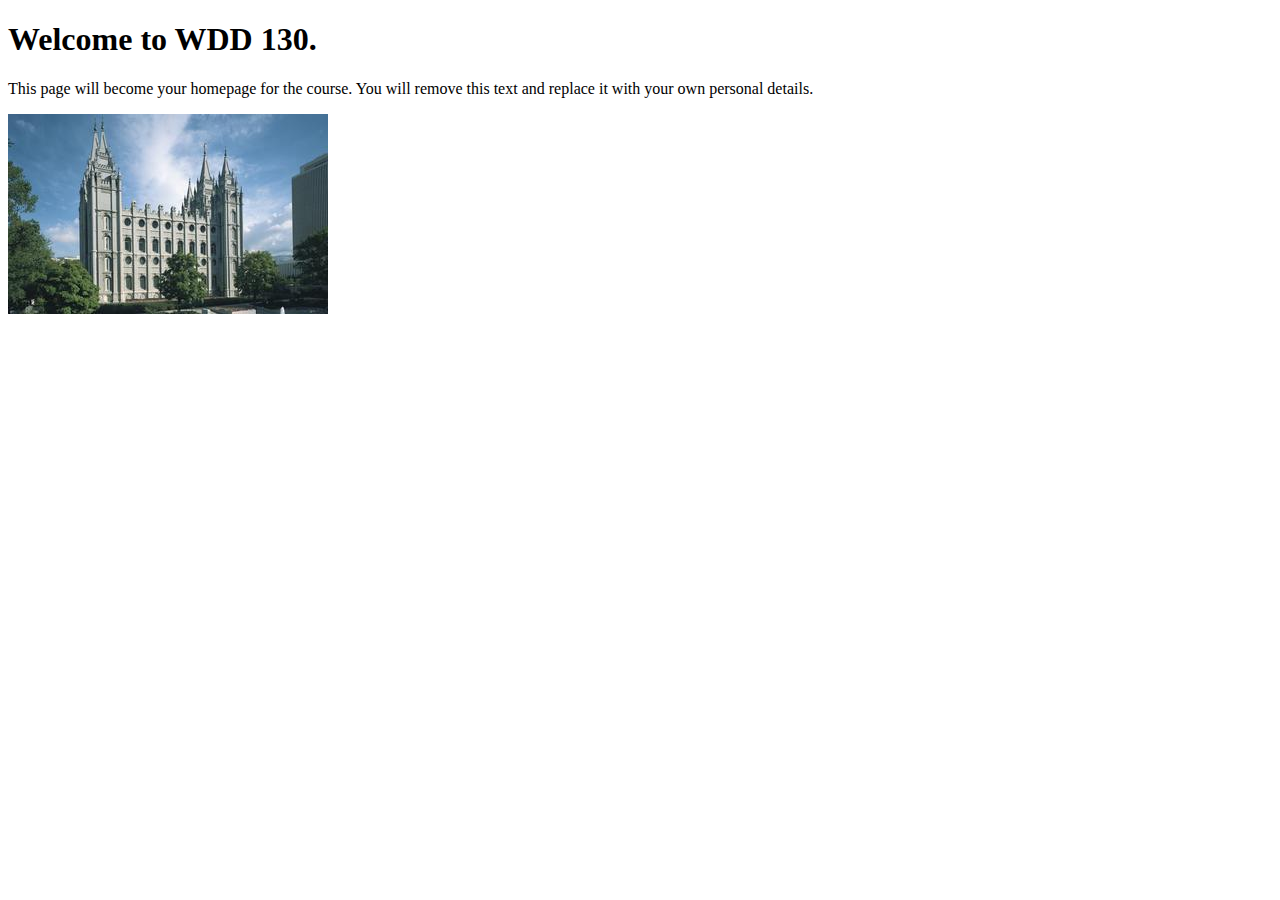
<file: index.html>
<!DOCTYPE html>
<html lang="en">
<head>
    <meta charset="UTF-8">
    <meta name="viewport" content="width=device-width, initial-scale=1.0">
    <title>WDD 130 | Personal Homepage</title>
</head>
<body>
    <h1>Welcome to WDD 130.</h1>
    <p>This page will become your homepage for the course. You will remove this text and replace it with your own personal details.</p>

    <img src="images/salt-lake-temple.jpg" alt="The Salt Lake Temple.">
</body>
</html>
</file>
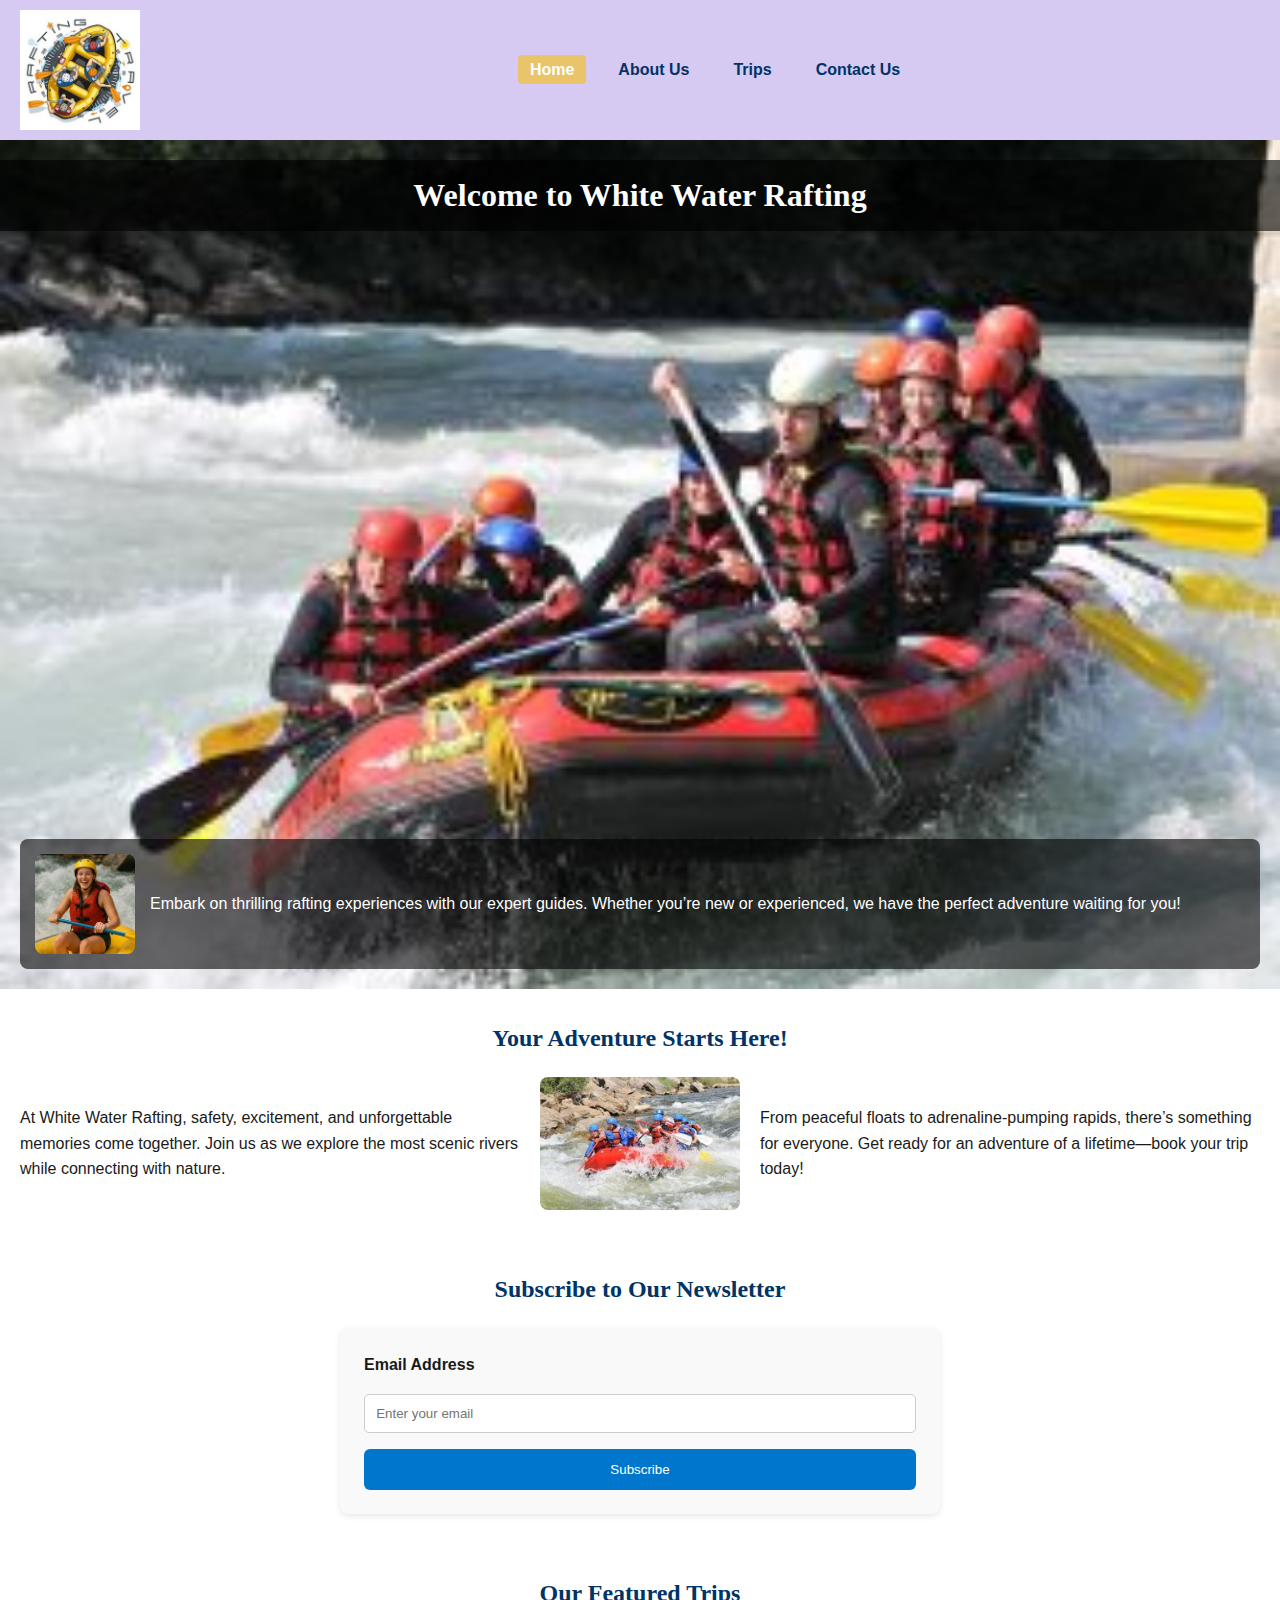
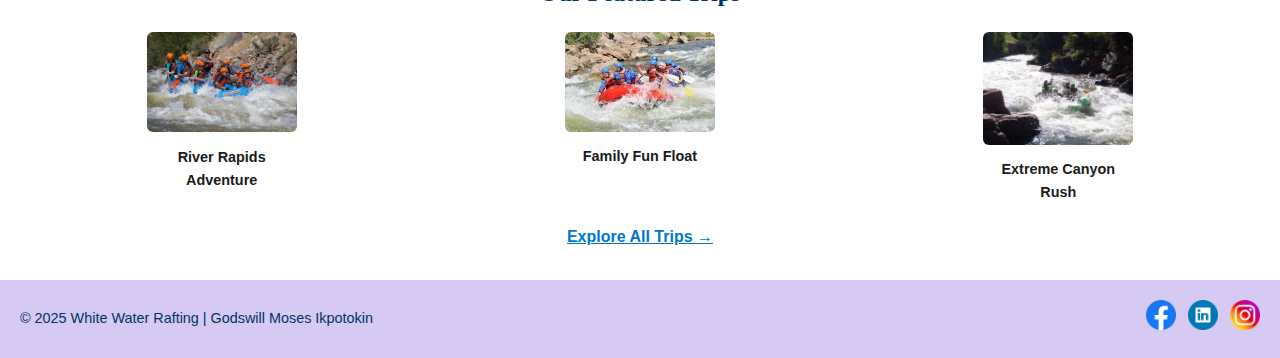
<file: wwr/index.html>
<!DOCTYPE html>
<html lang="en">

<head>
    <meta charset="UTF-8">
    <meta name="viewport" content="width=device-width, initial-scale=1.0">
    <title>Home - White Water Rafting</title>
    <meta name="description"
        content="Experience thrilling rafting adventures, explore stunning rivers, and join our exciting trips for families and adventurers alike.">
    <meta name="author" content="Godswill Moses Ikpotokin">

    <link rel="stylesheet" href="styles/rafting.css">
</head>

<body>
    <!-- HEADER -->
    <header>
        <img src="images/logo.jpg" alt="White Water Rafting Logo">
        <nav>
            <ul>
                <li><a href="index.html" class="active">Home</a></li>
                <li><a href="about.html">About Us</a></li>
                <li><a href="trips.html">Trips</a></li>
                <li><a href="contact.html">Contact Us</a></li>
            </ul>
        </nav>
    </header>

    <main>
        <!-- HERO -->
        <section class="hero">
            <img src="images/hero.jpg" alt="Exciting Rafting Adventure">
            <h1>Welcome to White Water Rafting</h1>
            <article>
                <img src="images/happy-client.jpg" alt="Happy Rafter">
                <p>
                    Embark on thrilling rafting experiences with our expert guides. Whether you’re new or experienced,
                    we have
                    the perfect adventure waiting for you!
                </p>
            </article>
        </section>

        <!-- CALL TO ACTION -->
        <section class="history">
            <h2>Your Adventure Starts Here!</h2>
            <div class="history-grid">
                <p>
                    At White Water Rafting, safety, excitement, and unforgettable memories come together. Join us as we
                    explore
                    the most scenic rivers while connecting with nature.
                </p>
                <img src="images/rafting4.jpg" alt="Rafting Adventure">
                <p>
                    From peaceful floats to adrenaline-pumping rapids, there’s something for everyone. Get ready for an
                    adventure
                    of a lifetime—book your trip today!
                </p>
            </div>
        </section>

        <!-- NEWSLETTER -->
        <section class="adventures">
            <h2>Subscribe to Our Newsletter</h2>
            <form class="contact-form" style="max-width:600px; margin:auto;">
                <label for="newsletter-email">Email Address</label>
                <input type="email" id="newsletter-email" name="newsletter-email" placeholder="Enter your email"
                    required>
                <button type="submit">Subscribe</button>
            </form>
        </section>

        <!-- FEATURED TRIPS -->
        <section class="adventures">
            <h2>Our Featured Trips</h2>
            <div class="adventure-gallery">
                <figure>
                    <img src="images/rafting1.jpg" alt="River Rapids Adventure">
                    <figcaption>River Rapids Adventure</figcaption>
                </figure>
                <figure>
                    <img src="images/rafting2.jpg" alt="Family Fun Float">
                    <figcaption>Family Fun Float</figcaption>
                </figure>
                <figure>
                    <img src="images/rafting3.jpg" alt="Extreme Canyon Rush">
                    <figcaption>Extreme Canyon Rush</figcaption>
                </figure>
            </div>
            <p style="text-align:center; margin-top:20px;">
                <a href="trips.html" style="color:#0077cc; font-weight:bold;">Explore All Trips →</a>
            </p>
        </section>
    </main>

    <!-- FOOTER -->
    <footer>
        <p>&copy; 2025 White Water Rafting | Godswill Moses Ikpotokin</p>
        <nav class="socialmedia">
            <a href="https://facebook.com"><img src="images/facebook.png" alt="Facebook Icon"></a>
            <a href="https://linkedin.com"><img src="images/linkedin.png" alt="LinkedIn Icon"></a>
            <a href="https://instagram.com"><img src="images/instagram.png" alt="Instagram Icon"></a>
        </nav>
    </footer>
</body>

</html>
</file>
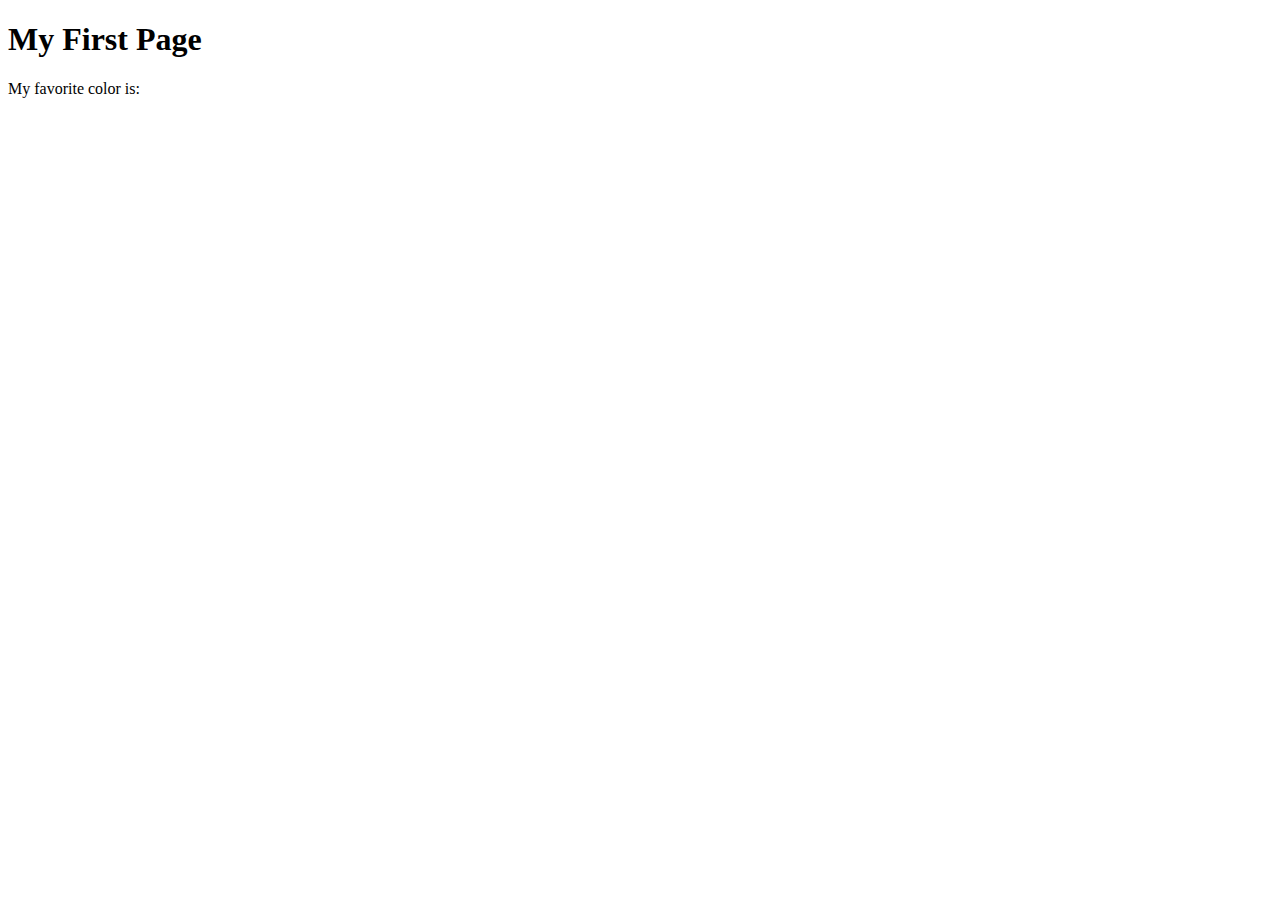
<file: week01/first-page.html>
<!DOCTYPE html>
<html lang="en">
<head>
    <meta charset="UTF-8">
    <meta name="viewport" content="width=device-width, initial-scale=1.0">
    <title>My First Page</title>
</head>
<body>
    <h1>My First Page</h1>
    <p>My favorite color is: </p>
</body>
</html>
</file>
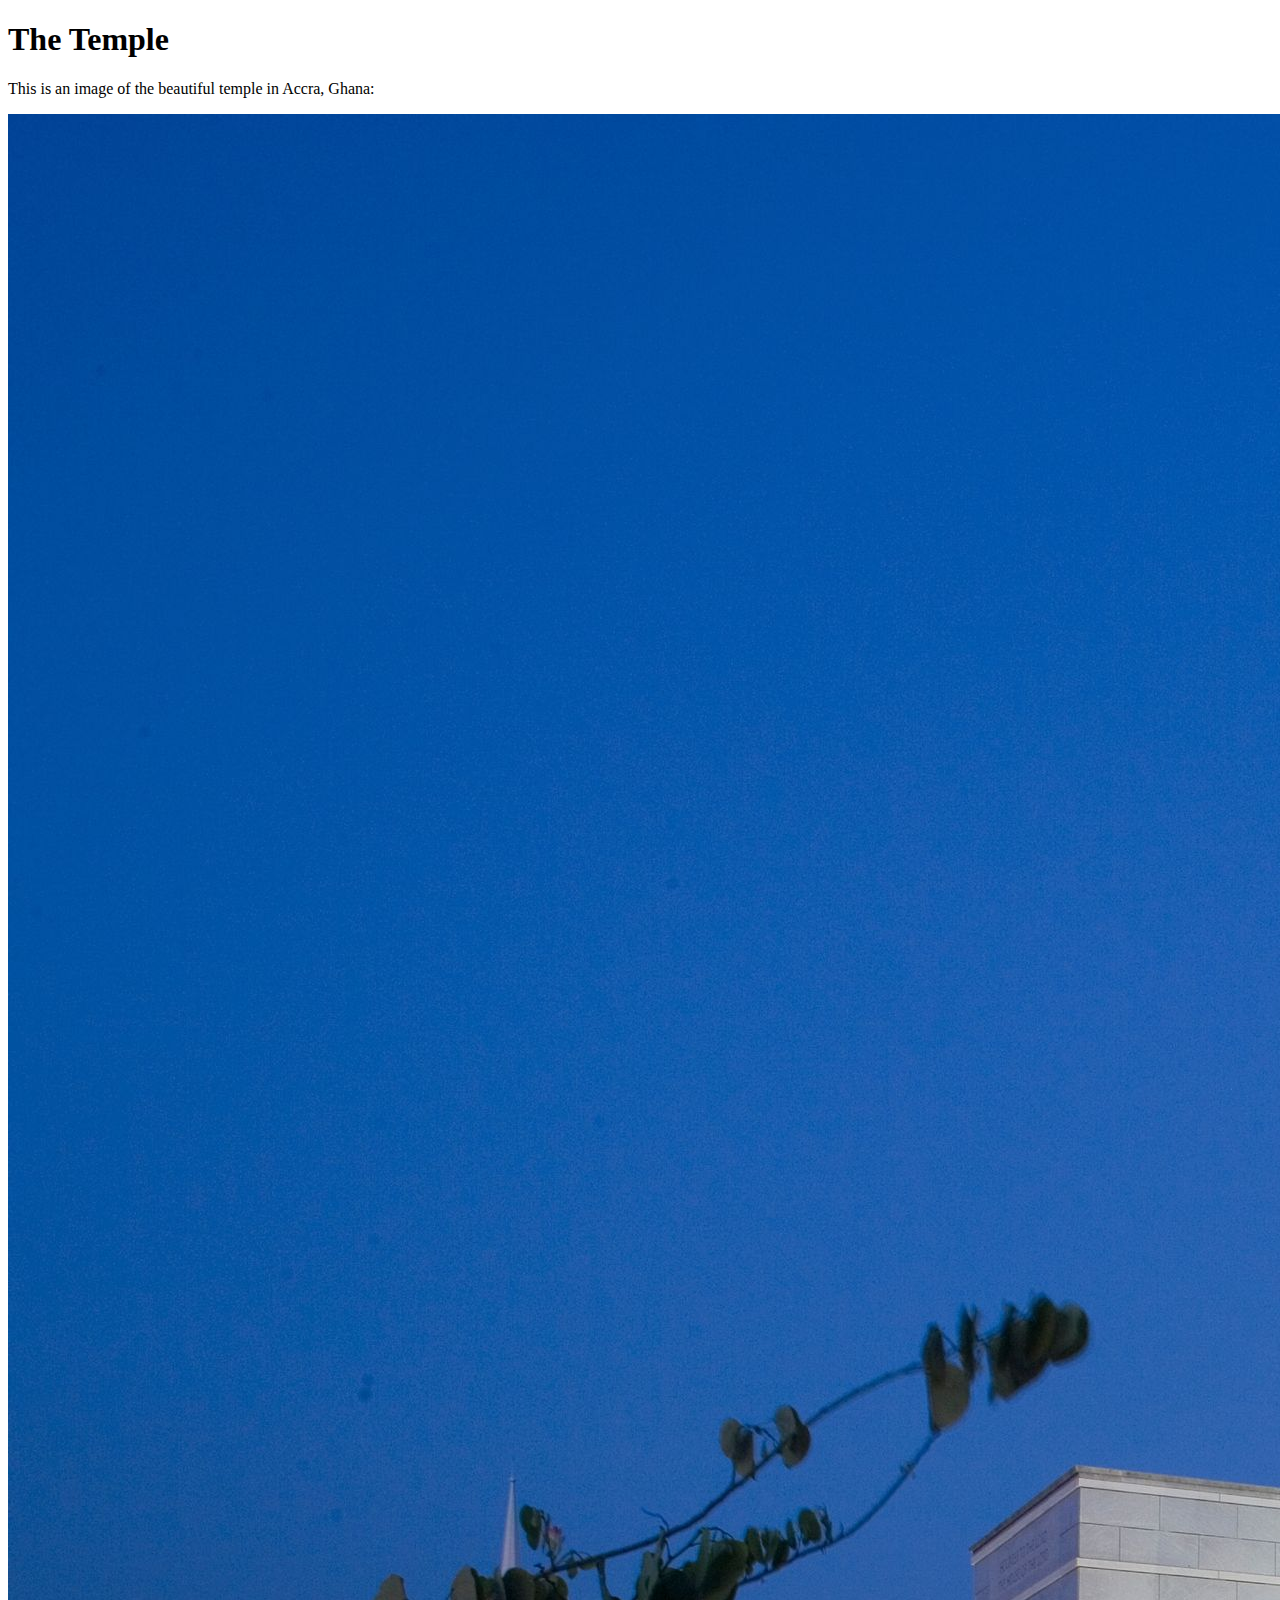
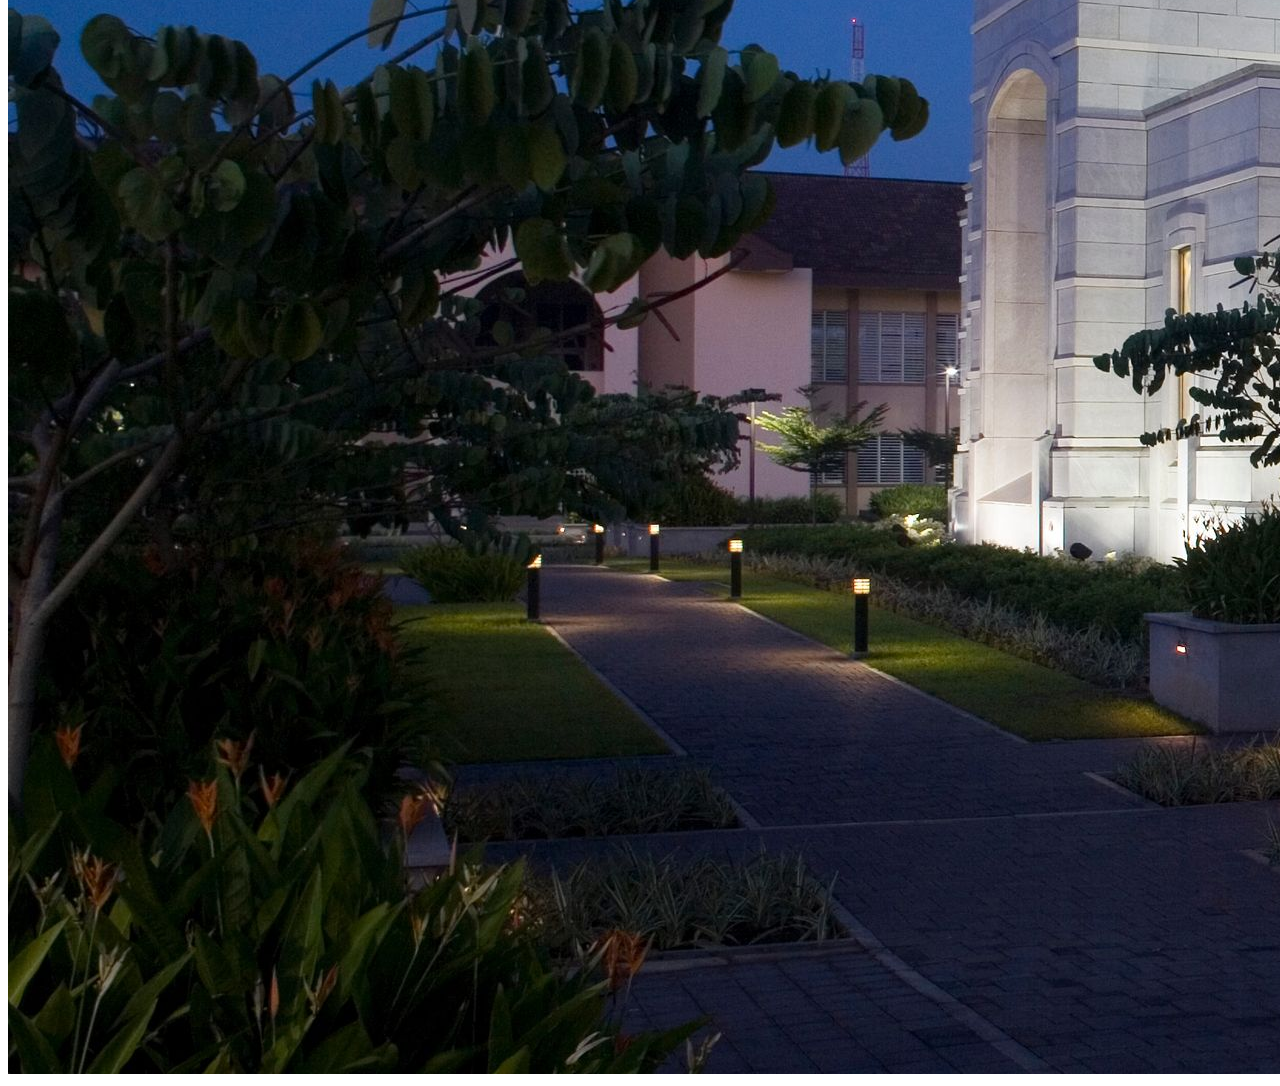
<file: week01/images.html>
<!DOCTYPE html>
<html lang="en">
<head>
    <meta charset="UTF-8">
    <meta name="viewport" content="width=device-width, initial-scale=1.0">
    <title>Temple Image</title>
</head>
<body>
    <h1>The Temple</h1>
    <p>This is an image of the beautiful temple in Accra, Ghana:</p>
    <img src="images/temple-large.jpeg" alt="The Accra Ghana Temple">
    
</body>
</html>
</file>
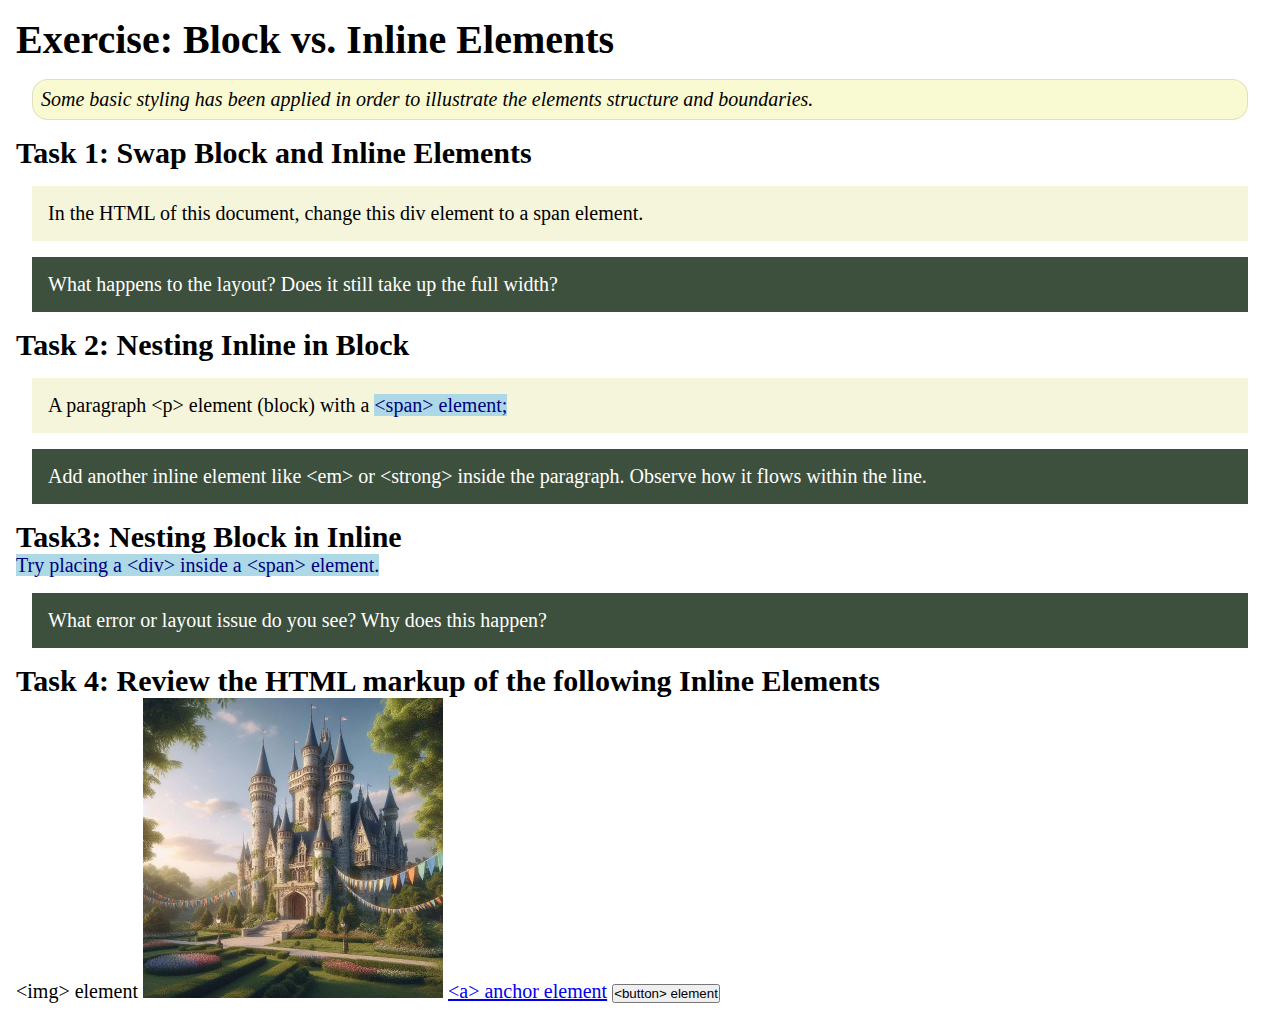
<file: week02/block-vs-inline.html>
<!DOCTYPE html>
<html lang="en">

<head>
    <meta charset="UTF-8">
    <meta name="viewport" content="width=device-width, initial-scale=1.0">
    <title>Exercise: Block vs. Inline Elements</title>
    <link rel="stylesheet" href="styles/block-vs-inline.css">
</head>

<body>
    <main>
        <h1>Exercise: Block vs. Inline Elements</h1>
        <p class="note">Some basic styling has been applied in order to illustrate the elements structure and
            boundaries.</p>

        <h2>Task 1: Swap Block and Inline Elements</h2>
        <div>In the HTML of this document, change this div element to a span element.</div>

        <p class="question">What happens to the layout? Does it still take up the full width?</p>

        <h2>Task 2: Nesting Inline in Block</h2>
        <p>A paragraph &lt;p&gt; element (block) with a <span>&lt;span&gt; element;</span></p>
        <p class="question">Add another inline element like &lt;em&gt; or &lt;strong&gt; inside the paragraph. Observe
            how it flows within the line.</p>

        <h2>Task3: Nesting Block in Inline</h2>
        <span>Try placing a &lt;div&gt; inside a &lt;span&gt; element.</span>
            <p class="question">What error or layout issue do you see? Why does this happen?</p>


            <h2>Task 4: Review the HTML markup of the following Inline Elements</h2>
        &lt;img&gt; element
        <img src="images/castle.webp" alt="placeholder image (images are inline)" width="300" height="300">
        <a href="https://churchofjesuschrist.org">&lt;a&gt; anchor element</a>
        <button type="button">&lt;button&gt; element</button>
    </main>
</body>

</html>
</file>
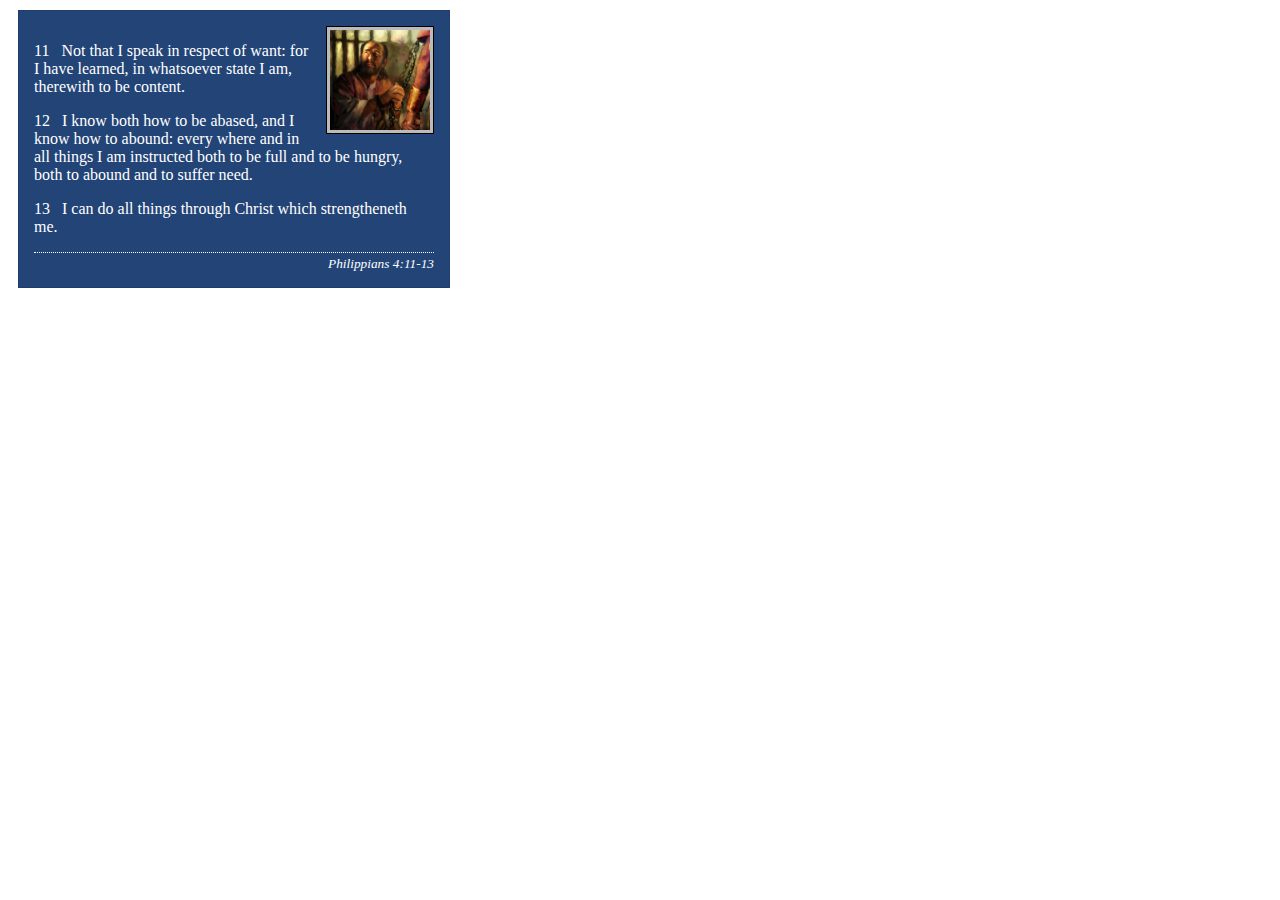
<file: week02/box-model-solution.html>
<!DOCTYPE html>
<html lang="en">
<head>
    <meta charset="UTF-8">
    <meta name="viewport" content="width=device-width, initial-scale=1.0">
    <title>Box Model Activity</title>
    <link rel="stylesheet" href="styles/box-model-solution.css">
</head>
<body>
    <main>
        <div class="callout">
            <img src="images/apostle-paul-imprisoned.webp" alt="Paul the Apostle - Imprisoned in Rome" width="200" height="200">
            <blockquote>
                <p>11 &nbsp; Not that I speak in respect of want: for I have learned, in whatsoever state I am, therewith to be content.</p>
                <p>12 &nbsp; I know both how to be abased, and I know how to abound: every where and in all things I am instructed both to be full and to be hungry, both to abound and to suffer need.</p>
                <p>13 &nbsp; I can do all things through Christ which strengtheneth me.</p>
            </blockquote>
            <cite>Philippians 4:11-13</cite>
        </div>
    </main>
</body>
</html>
</file>
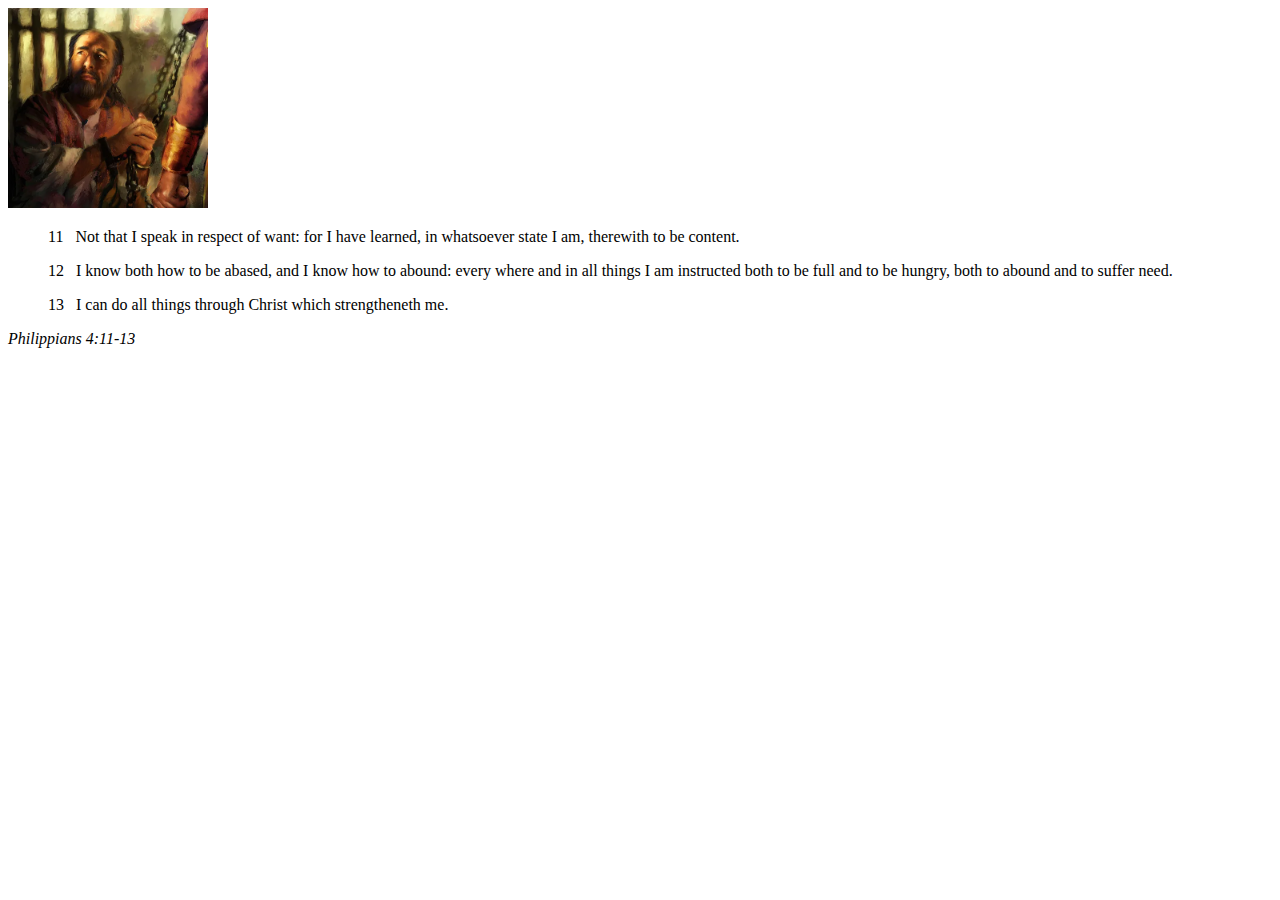
<file: week02/box-model.html>
<!DOCTYPE html>
<html lang="en">
<head>
    <meta charset="UTF-8">
    <meta name="viewport" content="width=device-width, initial-scale=1.0">
    <title>Box Model Activity</title>
</head>
<body>
    <main>
        <div class="callout">
            <img src="images/apostle-paul-imprisoned.webp" alt="Paul the Apostle - Imprisoned in Rome" width="200" height="200">
            <blockquote>
                <p>11 &nbsp; Not that I speak in respect of want: for I have learned, in whatsoever state I am, therewith to be content.</p>
                <p>12 &nbsp; I know both how to be abased, and I know how to abound: every where and in all things I am instructed both to be full and to be hungry, both to abound and to suffer need.</p>
                <p>13 &nbsp; I can do all things through Christ which strengtheneth me.</p>
            </blockquote>
            <cite>Philippians 4:11-13</cite>
        </div>
    </main>
</body>
</html>
</file>
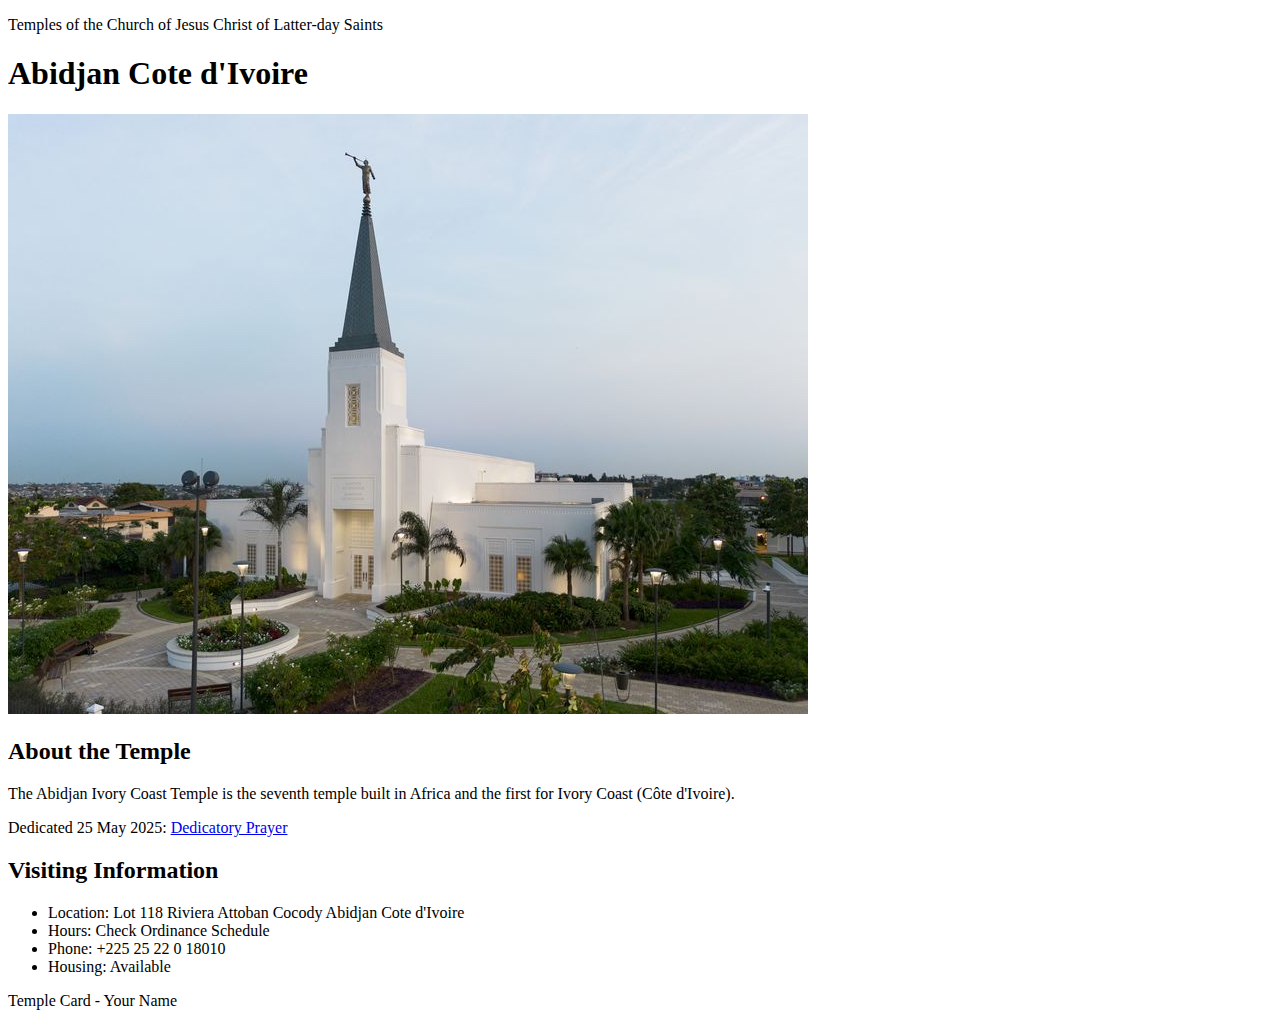
<file: week02/temple.html>
<!DOCTYPE html>
<html lang="en">

<head>
    <meta charset="UTF-8">
    <meta name="viewport" content="width=device-width, initial-scale=1.0">
    <title>Temple Card - Abidjan Cote d'Ivoire</title>
</head>

<body>
    <header>
        <p>Temples of the Church of Jesus Christ of Latter-day Saints</p>
    </header>
    <main>
        <h1>Abidjan Cote d'Ivoire</h1>
        <picture>
            <img src="images/abidjan-ivory-coast.jpeg" alt="Abidjan Cote d'Ivoire Temple">
        </picture>
        <section>
            <h2>About the Temple</h2>
            <p>The Abidjan Ivory Coast Temple is the seventh temple built in Africa and the first for Ivory Coast (Côte
                d'Ivoire).</p>
            <p>Dedicated 25 May 2025: <a
                    href="https://www.churchofjesuschrist.org/temples/dedicatory-prayer/abidjan-ivory-coast-temple/2025-05-25?lang=eng"
                    target="_blank" rel="noopener noreferrer">Dedicatory Prayer</a></p>
        </section>
        <section>
            <h2>Visiting Information</h2>
            <ul>
                <li>Location: Lot 118 Riviera Attoban Cocody Abidjan Cote d'Ivoire</li>
                <li>Hours: Check Ordinance Schedule</li>
                <li>Phone: +225 25 22 0 18010</li>
                <li>Housing: Available</li>
            </ul>
        </section>
    </main>
    <footer>
        <p>Temple Card - Your Name</p>
    </footer>
</body>

</html>
</file>
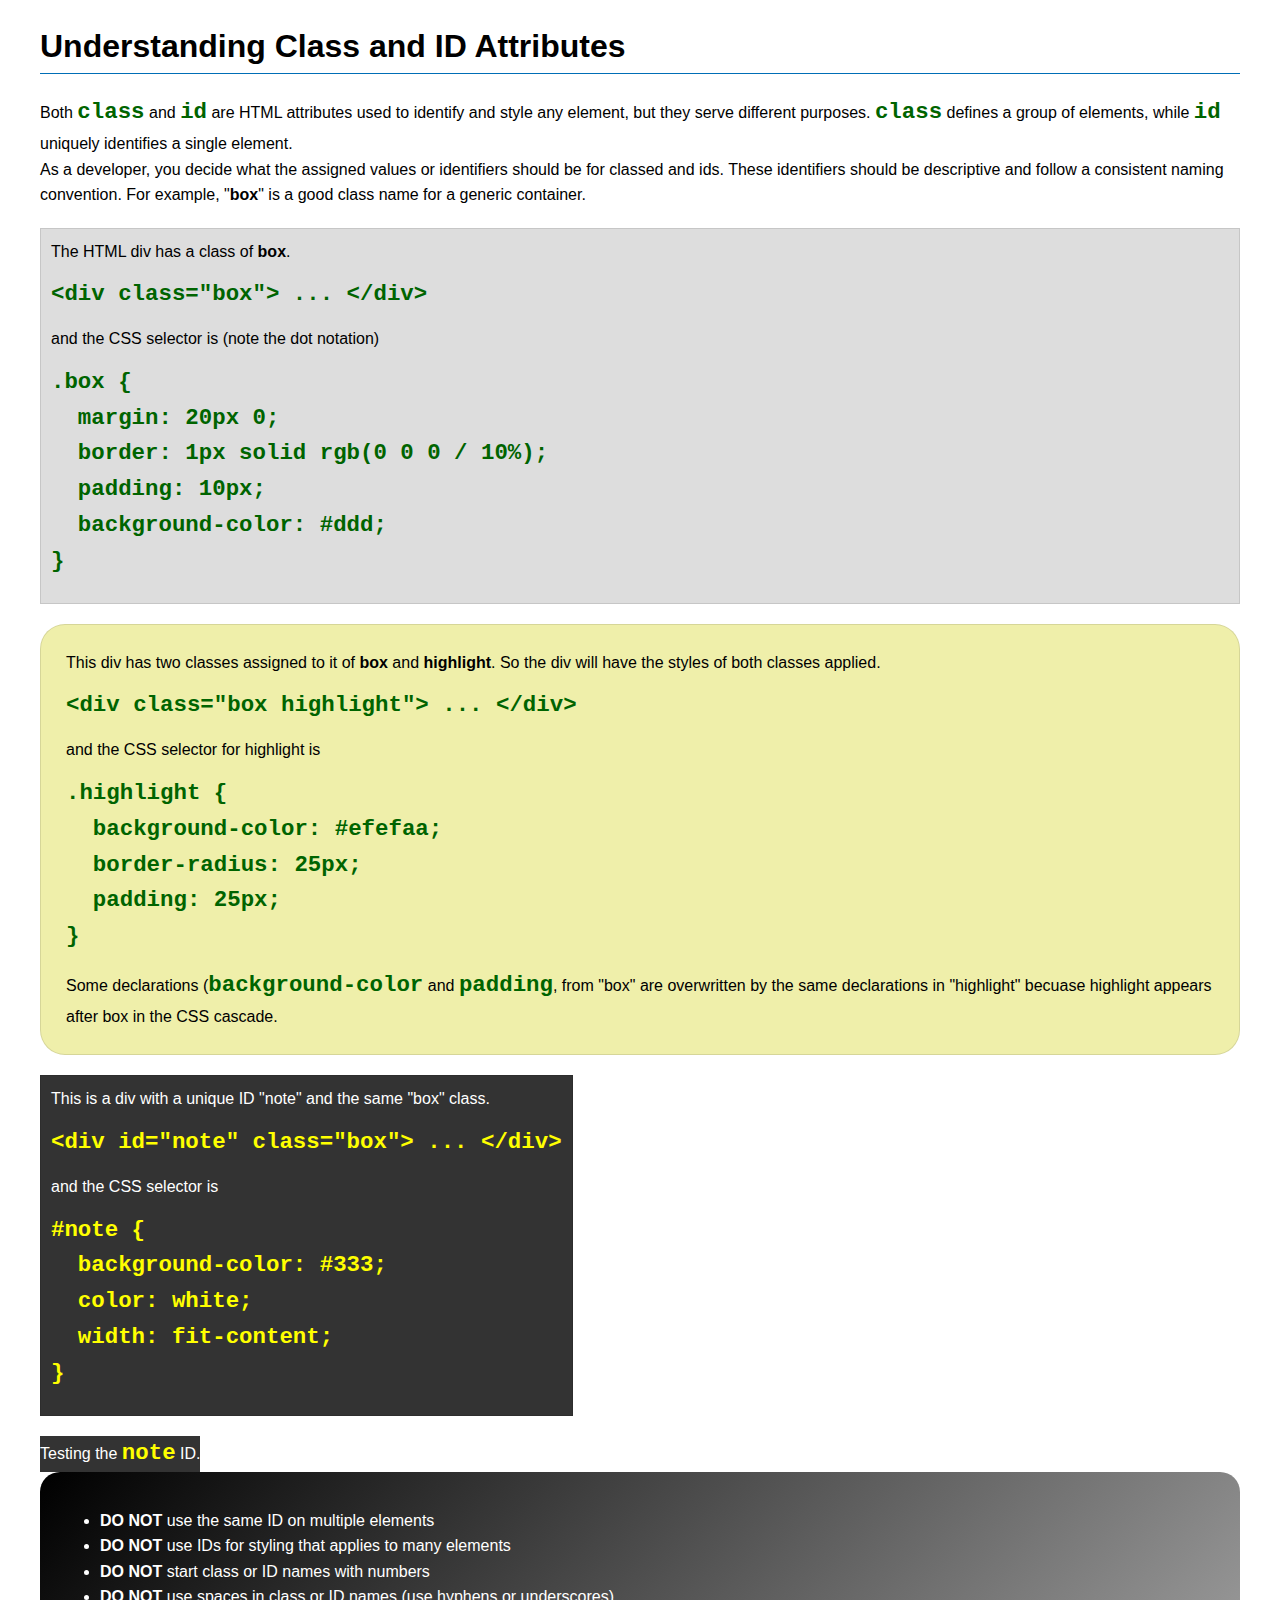
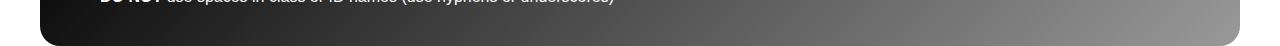
<file: week03/class-and-id.html>
<!DOCTYPE html>
<html lang="en">

<head>
    <meta charset="UTF-8">
    <meta name="viewport" content="width=device-width, initial-scale=1.0">
    <title>Class vs ID Attributes</title>
    <link rel="stylesheet" href="styles/class-and-id.css">
</head>

<body>
    <h1>Understanding Class and ID Attributes</h1>
    <p>Both <code>class</code> and <code>id</code> are HTML attributes used to identify and style any element, but they
        serve different purposes. <code>class</code> defines a group of elements, while <code>id</code> uniquely
        identifies a single element.</p>
    <p>As a developer, you decide what the assigned values or identifiers should be for classed and ids. These
        identifiers should be
        descriptive and follow a consistent naming convention. For example, "<strong>box</strong>" is a good class name
        for a generic container.</p>
    <div class="box">
        <p>The HTML div has a class of <strong>box</strong>.</p>
        <pre><code class="html">&lt;div class="box"&gt; ... &lt;/div&gt;</code></pre>
        and the CSS selector is (note the dot notation)
        <pre><code class="css">.box {
  margin: 20px 0;
  border: 1px solid rgb(0 0 0 / 10%);
  padding: 10px;
  background-color: #ddd; 
}</code></pre>
    </div>

    <div class="box highlight">
        <p>This div has two classes assigned to it of <strong>box</strong> and <strong>highlight</strong>. So the div
            will have the styles of both classes applied.</p>
        <pre><code class="html">&lt;div class="box highlight"&gt; ... &lt;/div&gt;</code></pre>
        and the CSS selector for highlight is
        <pre><code class="css">.highlight {
  background-color: #efefaa;
  border-radius: 25px;
  padding: 25px;
}</code></pre>
<p>Some declarations (<code>background-color</code> and <code>padding</code>, from "box" are overwritten by the same declarations in "highlight" becuase highlight appears after box in the CSS cascade.</p>
    </div>

    <div id="note" class="box">
        <p>This is a div with a unique ID "note" and the same "box" class.</p>
        <pre><code class="html">&lt;div id="note" class="box"&gt; ... &lt;/div&gt;</code></pre>
        and the CSS selector is
        <pre><code class="css">#note {
  background-color: #333;
  color: white;
  width: fit-content;
}</code></pre>
    </div>

    <div id="note">
        <p>Testing the <code>note</code> ID.</p>
    </div>

    <section id="best-practice">
        <ul>
            <li><strong>DO NOT</strong> use the same ID on multiple elements</li>
            <li><strong>DO NOT</strong> use IDs for styling that applies to many elements</li>
            <li><strong>DO NOT</strong> start class or ID names with numbers</li>
            <li><strong>DO NOT</strong> use spaces in class or ID names (use hyphens or underscores)</li>
        </ul>
    </section>




</body>

</html>
</file>
<file: wwr/styles/rafting.css>
:root {
  --primary-color: #003366; /* navy blue */
  --secondary-color: #ffffff; /* white */
  --accent1-color: #1a1a1a; /* near black */
  --accent2-color: #e9c46a; /* golden */
  --heading-font: "Trebuchet MS", Georgia, serif;
  --body-font: Arial, Helvetica, sans-serif;
}

/* RESET */
* {
  margin: 0;
  padding: 0;
  box-sizing: border-box;
}

body {
  font-family: var(--body-font);
  color: var(--accent1-color);
  background-color: var(--secondary-color);
  line-height: 1.6;
}

/* HEADER */
header {
  display: grid;
  grid-template-columns: 150px 1fr;
  align-items: center;
  background: #d6c9f2;
  padding: 10px 20px;
}

header img {
  max-width: 120px;
  height: auto;
}

header nav ul {
  display: flex;
  justify-content: center;
  gap: 20px;
  list-style: none;
  flex-wrap: wrap; /* makes nav responsive */
}

header nav ul li a {
  text-decoration: none;
  color: var(--primary-color);
  font-weight: bold;
  padding: 6px 12px;
  transition: 0.3s;
}

header nav ul li a:hover,
header nav ul li a.active {
  background: var(--accent2-color);
  color: #fff;
  border-radius: 4px;
}

/* HERO */
.hero {
  position: relative;
  text-align: center;
}

.hero img {
  width: 100%;
  height: auto;
  display: block;
}

.hero h1 {
  position: absolute;
  top: 20px;
  width: 100%;
  background: rgba(0, 0, 0, 0.6);
  color: #fff;
  font-family: var(--heading-font);
  font-size: 2rem;
  padding: 10px;
}

.hero article {
  position: absolute;
  bottom: 20px;
  left: 20px;
  right: 20px;
  background: rgba(0, 0, 0, 0.6);
  color: #fff;
  padding: 15px;
  display: flex;
  align-items: center;
  gap: 15px;
  border-radius: 8px;
}

.hero article img {
  width: 100px;
  height: 100px;
  object-fit: cover;
  border-radius: 8px;
}

/* HISTORY */
.history {
  padding: 30px 20px;
}

.history h2 {
  text-align: center;
  color: var(--primary-color);
  margin-bottom: 20px;
  font-family: var(--heading-font);
}

.history-grid {
  display: grid;
  grid-template-columns: 1fr 200px 1fr;
  gap: 20px;
  align-items: center;
}

.history img {
  width: 100%;
  border-radius: 8px;
}

/* ADVENTURES */
.adventures {
  padding: 30px 20px;
}

.adventures h2 {
  text-align: center;
  color: var(--primary-color);
  margin-bottom: 20px;
  font-family: var(--heading-font);
}

.adventure-gallery {
  display: flex;
  justify-content: space-around;
  gap: 15px;
  flex-wrap: wrap;
}

.adventure-gallery figure {
  text-align: center;
  width: 150px;
}

.adventure-gallery img {
  width: 100%;
  border-radius: 6px;
}

.adventure-gallery figcaption {
  margin-top: 6px;
  font-size: 0.9rem;
  font-weight: bold;
}

/* CONTACT PAGE */
.company-info {
  text-align: center;
  margin: 2rem 0;
}

.contact-grid {
  display: grid;
  grid-template-columns: 1fr 1fr;
  gap: 2rem;
  padding: 2rem;
}

.map iframe {
  width: 100%;
  height: 400px;
  border: none;
  border-radius: 8px;
  box-shadow: 0 2px 6px rgba(0, 0, 0, 0.15);
}

/* Contact Form */
.contact-form {
  display: flex;
  flex-direction: column;
  gap: 1rem;
  background: #f9f9f9;
  padding: 1.5rem;
  border-radius: 8px;
  box-shadow: 0 2px 6px rgba(0, 0, 0, 0.1);
}

.contact-form label {
  font-weight: bold;
}

.contact-form input,
.contact-form textarea {
  width: 100%;
  padding: 0.7rem;
  border: 1px solid #ccc;
  border-radius: 5px;
  font-family: var(--body-font);
}

.contact-form fieldset {
  border: 1px solid #ddd;
  padding: 1rem;
  border-radius: 6px;
}

.contact-form legend {
  font-weight: bold;
  margin-bottom: 0.5rem;
}

.contact-form button {
  background: #0077cc;
  color: #fff;
  padding: 0.8rem;
  border: none;
  border-radius: 6px;
  cursor: pointer;
  transition: background 0.3s ease;
}

.contact-form button:hover {
  background: #005fa3;
}

/* EMPLOYEES */
.employees {
  text-align: center;
  padding: 2rem;
}

.employee-profiles {
  display: flex;
  justify-content: center;
  gap: 2rem;
  flex-wrap: wrap;
}

.employee-profiles figure {
  max-width: 200px;
}

.employee-profiles img {
  width: 100%;
  border-radius: 50%;
  box-shadow: 0 2px 6px rgba(0, 0, 0, 0.15);
}

/* FOOTER */
footer {
  background: #d6c9f2;
  padding: 20px;
  display: flex;
  justify-content: space-between;
  align-items: center;
  flex-wrap: wrap;
}

footer p {
  font-size: 0.9rem;
  color: var(--primary-color);
}

footer .socialmedia {
  display: flex;
  gap: 12px;
}

footer .socialmedia img {
  width: 30px;
  transition: 0.3s;
}

footer .socialmedia img:hover {
  transform: scale(1.1);
}

/* RESPONSIVENESS */
@media (max-width: 768px) {
  header {
    grid-template-columns: 1fr;
    text-align: center;
  }

  .contact-grid {
    grid-template-columns: 1fr;
  }

  .hero article {
    flex-direction: column;
  }

  footer {
    flex-direction: column;
    gap: 1rem;
  }
}
</file>
<file: week02/styles/block-vs-inline.css>
* {
    margin: 0;
    padding: 0;
}

body {
    font-size: 20px;
    margin: 1rem;
}

p,
div {
    background-color: beige;
    margin: 1rem;
    padding: 1rem;
}

span {
    color: navy;
    background-color: lightblue;
}

code {
    margin: 0;
    padding: 0;
    color: green;
    font-size: 1.2rem;
}

.note {
    font-style: italic;
    background-color: lightgoldenrodyellow;
    border-radius: 1rem;
    border: 1px solid rgb(0 0 0 / 10%);
    margin: 1rem;
    padding: .5rem;
}

.question {
    background-color: #3d503d;
    color: #fff;
}
</file>
<file: week02/styles/box-model-solution.css>
.callout {
    max-width: 400px;
    margin: 10px;
    border: 1px solid rgba(0, 0, 0, .1);
    padding: 15px;
    background-color: #247;
    color: #fff;
}

.callout img {
    float: right;
    margin: 0 0 10px 15px;
    border: 1px solid #000;
    padding: 3px;
    background-color: #bbb;
    width: 100px;
    height: auto;

}

blockquote {
    margin: 0;
}

cite {
    display: block;
    border-top: 1px dotted #fff;
    padding-top: 3px;
    text-align: right;
    font-size: smaller;
}
</file>
<file: week03/styles/class-and-id.css>
body {
    font-family: Arial, sans-serif;
    line-height: 1.6;
    margin: 0;
    padding: 0 40px;
}

h1 {
    border-bottom: 1px solid rgb(0 110 182);
    padding-bottom: 0;
}



p {
    margin: 0;
}

code {
    color: darkgreen;
    font-weight: 700;
    font-size: 1.4rem;
}

/* Class examples - can be reused */

.box {
    margin: 20px 0;
    border: 1px solid rgb(0 0 0 / 10%);
    padding: 10px;
    background-color: #ddd; /* this is shorthand for #dddddd */
}

.highlight {
    background-color: #efefaa;
    border-radius: 25px;
    padding: 25px;
}

/* ID examples - should be unique */

#note {
    background-color: #333;
    color: white;
    width: fit-content;
}

#note code {
    color: yellow;
}

#best-practice {
    background: linear-gradient(135deg, #000 0%, #999 100%);
    color: white;
    border-radius: 20px;
    padding: 20px
}
</file>
